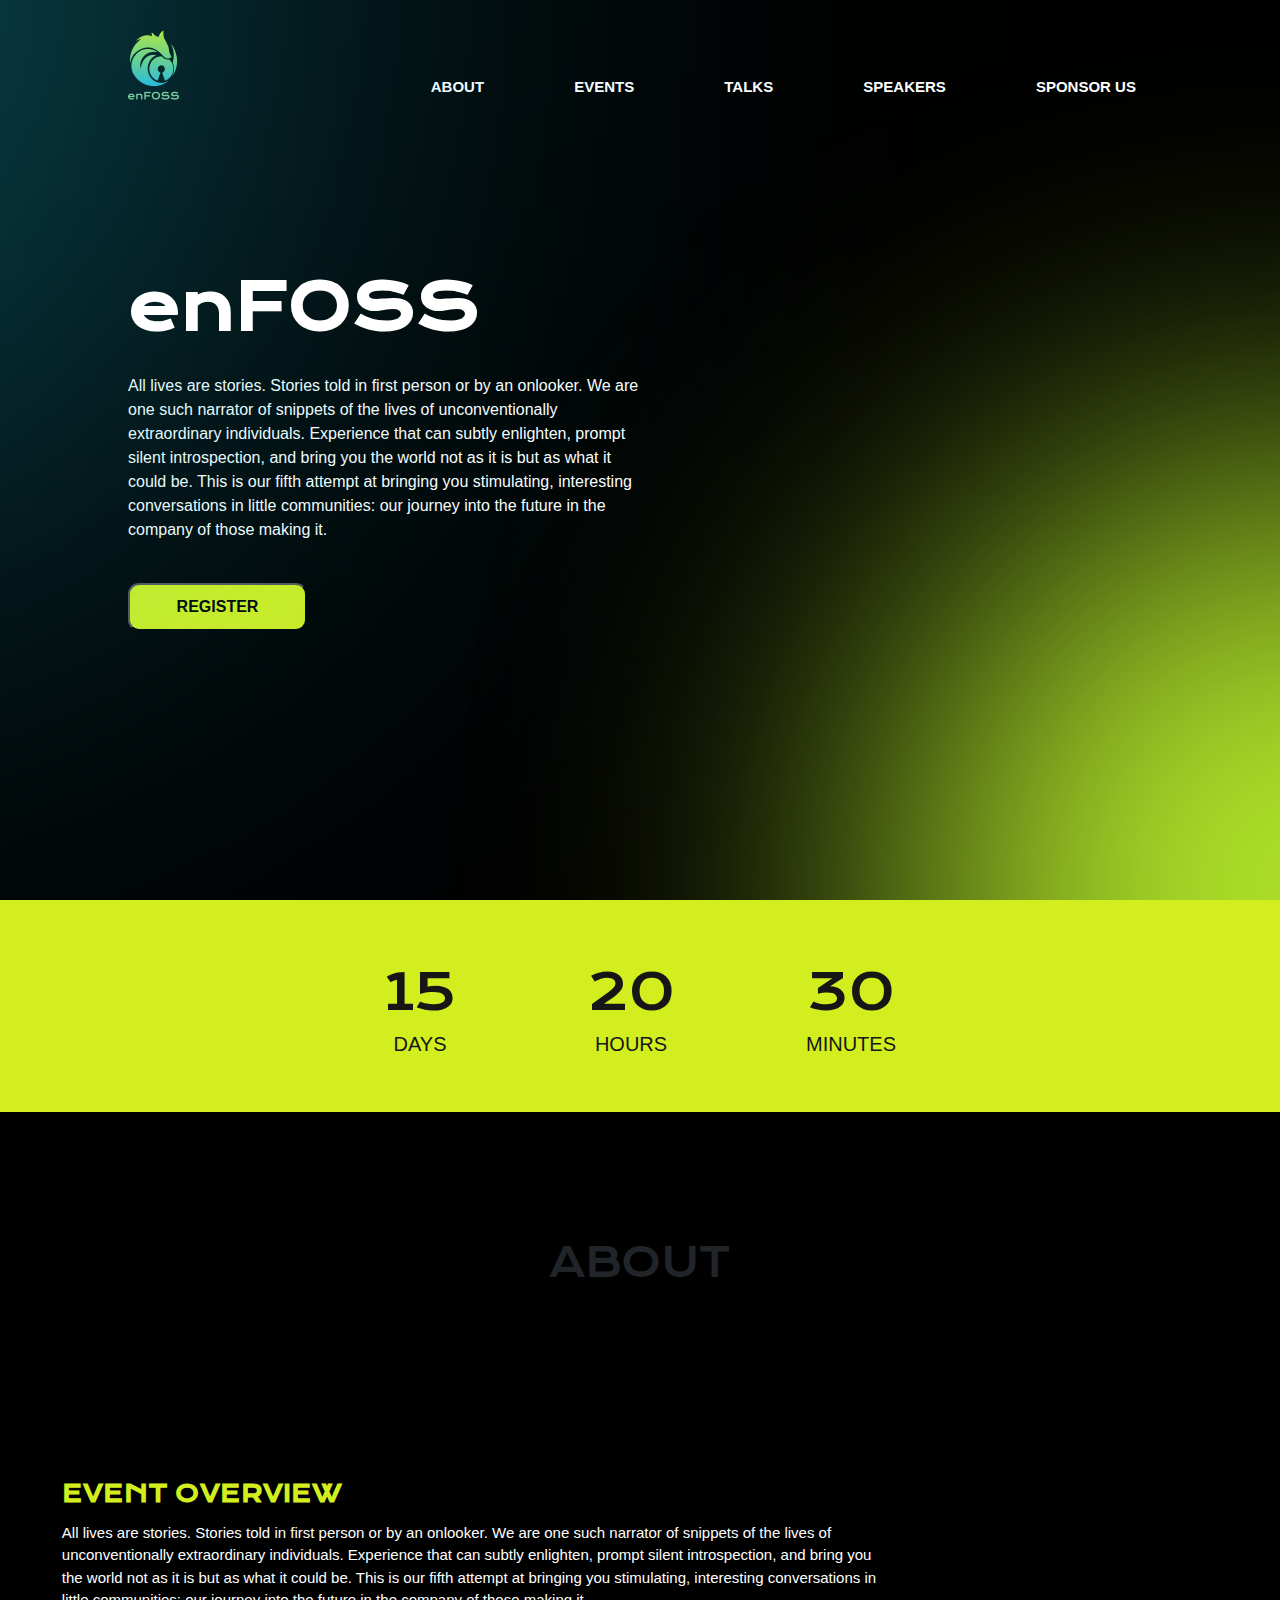
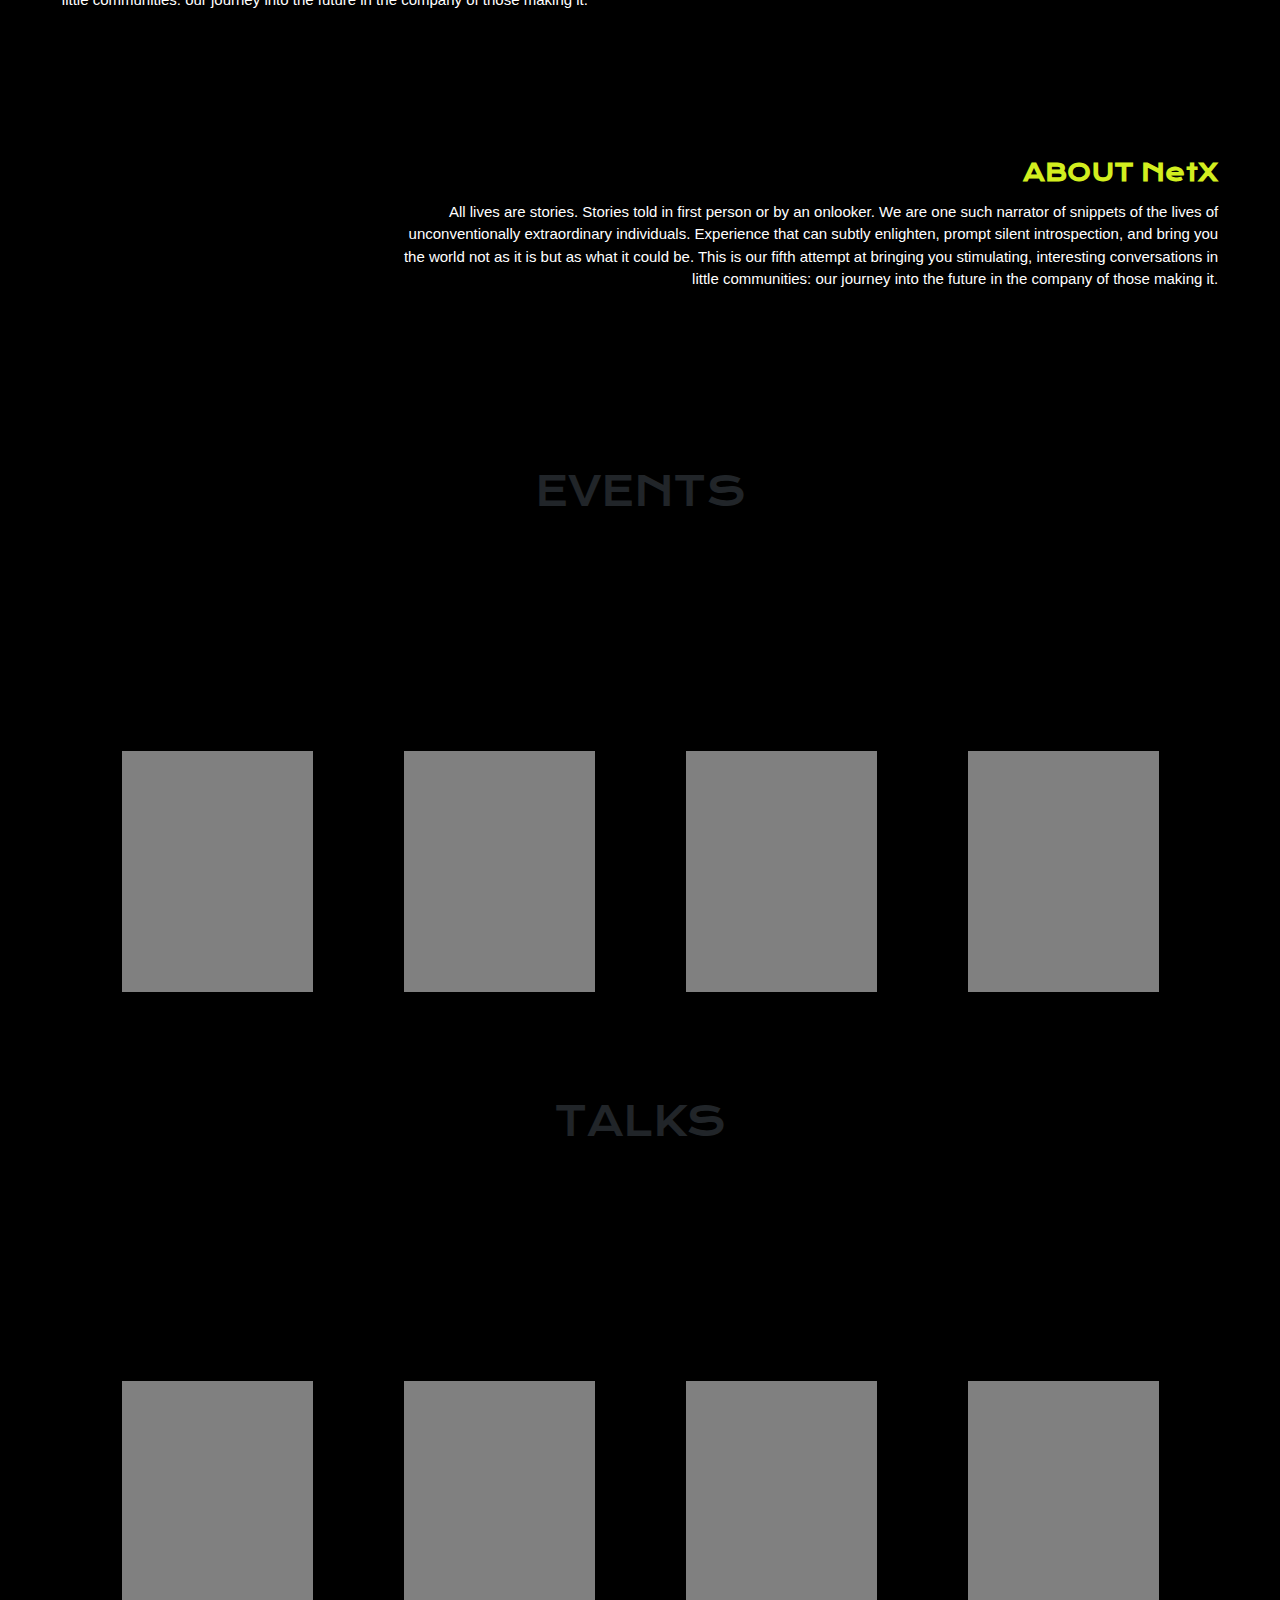
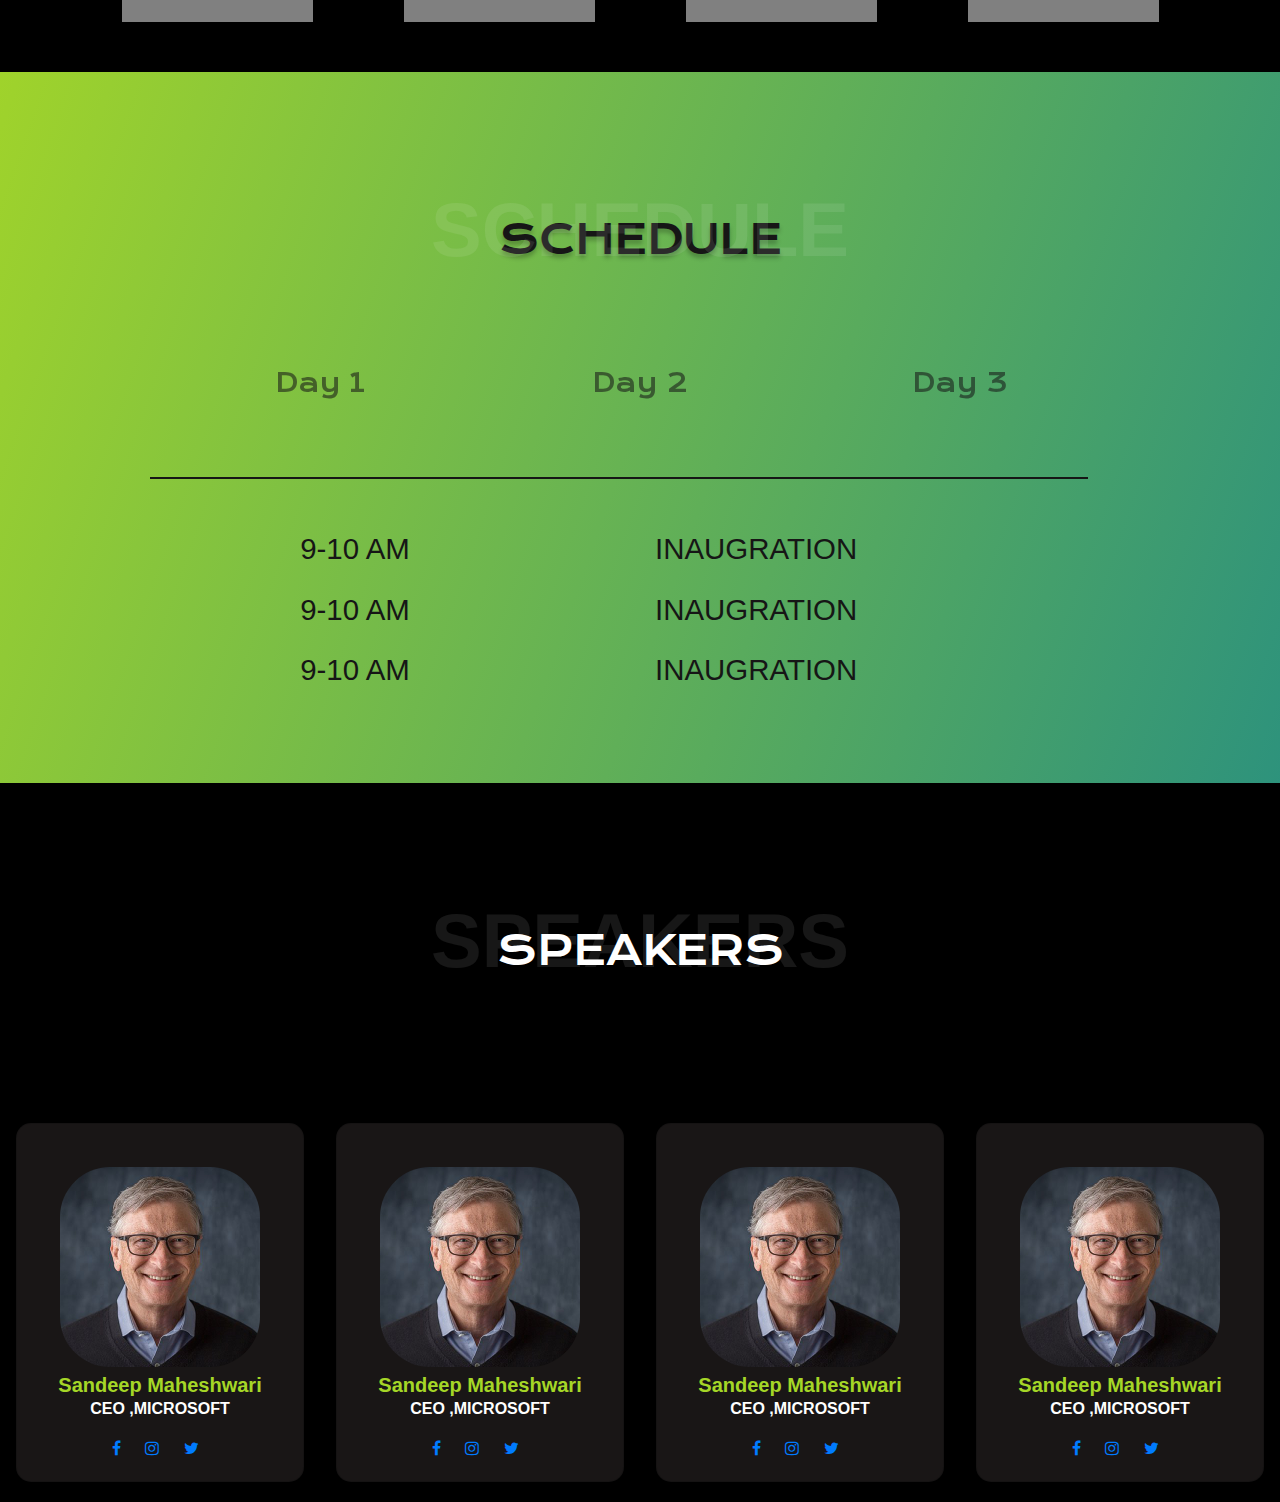
<file: index.html>
<!DOCTYPE html>
<html>

<head>
	<title>enFOSS</title>
	<link rel="preconnect" href="https://fonts.googleapis.com">
	<link rel="preconnect" href="https://fonts.gstatic.com" crossorigin>
	<link href="https://fonts.googleapis.com/css2?family=Krona+One&family=Questrial&display=swap" rel="stylesheet">
	<link rel="stylesheet" type="text/css" href="../styles/styles.css">

	<!--Bootstrap Css-->
	<link rel="stylesheet" href="https://cdn.jsdelivr.net/npm/bootstrap@4.3.1/dist/css/bootstrap.min.css"
		integrity="sha384-ggOyR0iXCbMQv3Xipma34MD+dH/1fQ784/j6cY/iJTQUOhcWr7x9JvoRxT2MZw1T" crossorigin="anonymous">

	<link rel="stylesheet" href="https://cdnjs.cloudflare.com/ajax/libs/font-awesome/4.7.0/css/font-awesome.min.css">
	<!--Bootstrap Java -->
	<script src="https://code.jquery.com/jquery-3.3.1.slim.min.js"
		integrity="sha384-q8i/X+965DzO0rT7abK41JStQIAqVgRVzpbzo5smXKp4YfRvH+8abtTE1Pi6jizo"
		crossorigin="anonymous"></script>
	<script src="https://cdn.jsdelivr.net/npm/popper.js@1.14.7/dist/umd/popper.min.js"
		integrity="sha384-UO2eT0CpHqdSJQ6hJty5KVphtPhzWj9WO1clHTMGa3JDZwrnQq4sF86dIHNDz0W1"
		crossorigin="anonymous"></script>
	<script src="https://cdn.jsdelivr.net/npm/bootstrap@4.3.1/dist/js/bootstrap.min.js"
		integrity="sha384-JjSmVgyd0p3pXB1rRibZUAYoIIy6OrQ6VrjIEaFf/nJGzIxFDsf4x0xIM+B07jRM"
		crossorigin="anonymous"></script>
	<meta name=“viewport” content=“width-device-width, initial-scale=1.0”>
</head>

<body>
	<div class="landing">
		<div class="nvbar">
			<nav>

				<div style="margin-bottom: -32px;">
					<img src="../images/logo.png">
				</div>
				<div class="navbar" style="margin-left: 28%;">
					<a href="" class="navlink">ABOUT</a>
					<a href="" class="navlink">EVENTS</a>
					<a href="" class="navlink">TALKS</a>
					<a href="" class="navlink">SPEAKERS</a>
					<a href="" class="navlink">SPONSOR US</a>
				</div>

			</nav>
		</div>
		<div class="content">
			<h1 style="color: white; margin-top: -28%;font-weight: 600;
		font-size: 5vw;
		z-index: 1;">enFOSS</h1>
			<p style="color: white;font-family:Helvetica;font-style: normal;" class="w-3">All lives are stories. Stories told in
				first person or by an onlooker. We are one such narrator of snippets of the lives of unconventionally
				extraordinary individuals. Experience that can subtly enlighten, prompt silent introspection, and bring
				you the world not as it is but as what it could be. This is our fifth attempt at bringing you
				stimulating, interesting conversations in little communities: our journey into the future in the company
				of those making it.</p>
			<button class="register">REGISTER</button>
		</div>

		<div class="bluecircle"></div>
		<div class="greencircle"></div>
	</div>
	<div class="timer">
		<div class="timein">
			<div class="time days">
				<div class="number">15</div>
				<div class="unit">DAYS</div>
			</div>
			<div class="time hrs">
				<div class="number">20</div>
				<div class="unit">HOURS</div>
			</div>
			<div class="time minutes">
				<div class="number">30</div>
				<div class="unit">MINUTES</div>
			</div>
		</div>

	</div>

	<div class="page" style="    background-color: black;
		position: relative;">

		<div class="about">
			<div class="heading">
				<div class="main">ABOUT</div>

			</div>
			<div class="p1">
				<div class="hd">EVENT OVERVIEW</div>
				<div class="bd">All lives are stories. Stories told in first person or by an onlooker. We are one such
					narrator of snippets of the lives of unconventionally extraordinary individuals. Experience that can
					subtly enlighten, prompt silent introspection, and bring you the world not as it is but as what it
					could be. This is our fifth attempt at bringing you stimulating, interesting conversations in little
					communities: our journey into the future in the company of those making it.</div>
			</div>
			<div class="p2">
				<div class="hd">ABOUT NetX</div>
				<div class="bd">All lives are stories. Stories told in first person or by an onlooker. We are one such
					narrator of snippets of the lives of unconventionally extraordinary individuals. Experience that can
					subtly enlighten, prompt silent introspection, and bring you the world not as it is but as what it
					could be. This is our fifth attempt at bringing you stimulating, interesting conversations in little
					communities: our journey into the future in the company of those making it.</div>
			</div>
		</div>
		<div class="events">
			<div class="heading">
				<div class="main">EVENTS</div>

			</div>
			<div class="evcon">
				<a class="evn" href="">
					<div class="ev"></div>
				</a>
				<a class="evn" href="">
					<div class="ev"></div>
				</a>
				<a class="evn" href="">
					<div class="ev"></div>
				</a>
				<a class="evn" href="">
					<div class="ev"></div>
				</a>
			</div>
		</div>
		<div class="events">
			<div class="heading">
				<div class="main">TALKS</div>

			</div>
			<div class="tkcon">
				<a class="evn" href="">
					<div class="tk"></div>
				</a>
				<a class="evn" href="">
					<div class="tk"></div>
				</a>
				<a class="evn" href="">
					<div class="tk"></div>
				</a>
				<a class="evn" href="">
					<div class="tk"></div>
				</a>
			</div>
		</div>
		<!--SCHEDULE-->
		<Section class="">
			<div class="schedule container-fluid">
				<div class="row">
					<div class=" col-12 col-sm-12 col-md-12 col-lg-12 col-xl-12 tops">
						<h1 class="speakers2a">SCHEDULE</h1>
						<h1 class=""
							style="color: #161616; text-align: center;text-shadow: 0px 4px 4px rgba(0, 0, 0, 0.25);">
							SCHEDULE</h1>
					</div>
				</div>
				<div class="m-5 row"></div>
				<div class="row d-flex justify-content-center">
					<div class="col-3 col-sm-3 col-md-3 col-lg-3 col-xl-3">
						<h4 class="d-flex justify-content-center">
							<a href="#">
								<h1 class="atag">Day 1</h1>
							</a>
						</h4>
					</div>
					<div class="col-3 col-sm-3 col-md-3 col-lg-3 col-xl-3">
						<h4 class="d-flex justify-content-center">
							<a href="#">
								<h1 class="atag">Day 2</h1>
							</a>
						</h4>
					</div>
					<div class="col-3 col-sm-3 col-md-3 col-lg-3 col-xl-3">
						<h4 class="d-flex justify-content-center">
							<a href="#">
								<h1 class="atag">Day 3</h1>
							</a>
						</h4>
					</div>
				</div>
				<div class="line row col-12 col-sm-12 col-md-12 col-lg-12 col-xl-12 w-75">

				</div>

				<div class=" row m-4 "></div>
				<div class="container" style="padding-bottom: 75px;">
					<div class="row">
						<div class="col-6 col-sm-6 col-md-6 col-lg-6 col-xl-6 d-flex justify-content-around">
							<p class="time">9-10 AM</p>
						</div>
						<div class="col-6 col-sm-6 col-md-6 col-lg-6 col-xl-6 ">
							<p class="inagu">INAUGRATION</p>
						</div>
					</div>
					<div class="row">
						<div class="col-6 col-sm-6 col-md-6 col-lg-6 col-xl-6 d-flex justify-content-around">
							<p class="time">9-10 AM</p>
						</div>
						<div class="col-6 col-sm-6 col-md-6 col-lg-6 col-xl-6">
							<p class="inagu">INAUGRATION</p>
						</div>
					</div>
					<div class="row">
						<div class="col-6 col-sm-6 col-md-6 col-lg-6 col-xl-6 d-flex justify-content-around">
							<p class="time">9-10 AM</p>
						</div>
						<div class="col-6 col-sm-6 col-md-6 col-lg-6 col-xl-6">
							<p class="inagu">INAUGRATION</p>
						</div>
					</div>
				</div>
			</div>

		</section>

		<!--SPEAKERS-->
		<Section class="">
			<div class="speakers container-fluid">
				<div class="row">
					<div class=" col-12 col-sm-12 col-md-12 col-lg-12 col-xl-12 tops">
						<h1 class="speakers2a">SPEAKERS</h1>
						<h1 class=""
							style="color: white; text-align: center;text-shadow: 0px 4px 4px rgba(0, 0, 0, 0.25);">
							SPEAKERS</h1>
					</div>

				</div>

				<div class="freespace row">

				</div>


				<section>
					<div class="row">
						<div class="col-12 col-sm-12 col-md-6 col-lg-3 d-flex justify-content-center spacebtwcards">
							<div class="card"
								style="width: 18rem;background-color: rgba(53, 46, 46, 0.475);border-radius: 15px;">
								<a href="#"><img class="img" src="../images/bill.jpg" alt="Card image cap"></a>
								<div class="card-body">
									<h5 class="card-title text-center"
										style="font-family: Helvetica;font-size: 20px; color: #A5D627;font-weight: 700;margin-bottom: 0px;">
										Sandeep Maheshwari
									</h5>
									<p class="card-text text-center"
										style="font-family: Helvetica;font-size: 16px;font-weight: 700;color: white;">
										CEO
										,MICROSOFT</p>
									<a href="#"><i class="fa fa-facebook face "></i></a>
									<a href="#"><i class="fa fa-instagram insta"></i></a>
									<a href="#"><i class="fa fa-twitter twitter"></i></a>
								</div>
							</div>
						</div>
						<div class="col-12 col-sm-12 col-md-6 col-lg-3 d-flex justify-content-center spacebtwcards">
							<div class="card"
								style="width: 18rem;background-color: rgba(53, 46, 46, 0.475);border-radius: 15px;">
								<a href="#"><img class="img" src="../images/bill.jpg" alt="Card image cap"></a>
								<div class="card-body">
									<h5 class="card-title text-center"
										style="font-family: Helvetica;font-size: 20px; color: #A5D627;font-weight: 700;margin-bottom: 0px;">
										Sandeep Maheshwari
									</h5>
									<p class="card-text text-center"
										style="font-family: Helvetica;font-size: 16px;font-weight: 700;color: white;">
										CEO
										,MICROSOFT</p>
									<a href="#"><i class="fa fa-facebook face "></i></a>
									<a href="#"><i class="fa fa-instagram insta"></i></a>
									<a href="#"><i class="fa fa-twitter twitter"></i></a>
								</div>
							</div>
						</div>
						<div class="col-12 col-sm-12 col-md-6 col-lg-3 d-flex justify-content-center spacebtwcards">
							<div class="card"
								style="width: 18rem;background-color: rgba(53, 46, 46, 0.475);border-radius: 15px;">
								<a href="#"><img class="img" src="../images/bill.jpg" alt="Card image cap"></a>
								<div class="card-body">
									<h5 class="card-title text-center"
										style="font-family: Helvetica;font-size: 20px; color: #A5D627;font-weight: 700;margin-bottom: 0px;">
										Sandeep Maheshwari
									</h5>
									<p class="card-text text-center"
										style="font-family: Helvetica;font-size: 16px;font-weight: 700;color: white;">
										CEO
										,MICROSOFT</p>
									<a href="#"><i class="fa fa-facebook face "></i></a>
									<a href="#"><i class="fa fa-instagram insta"></i></a>
									<a href="#"><i class="fa fa-twitter twitter"></i></a>
								</div>
							</div>
						</div>
						<div class="col-12 col-sm-12 col-md-6 col-lg-3 d-flex justify-content-center spacebtwcards">
							<div class="card"
								style="width: 18rem;background-color: rgba(53, 46, 46, 0.475);border-radius: 15px;">
								<a href="#"><img class="img" src="../images/bill.jpg" alt="Card image cap"></a>
								<div class="card-body">
									<h5 class="card-title text-center"
										style="font-family: Helvetica;font-size: 20px; color: #A5D627;font-weight: 700;margin-bottom: 0px;">
										Sandeep Maheshwari
									</h5>
									<p class="card-text text-center"
										style="font-family: Helvetica;font-size: 16px;font-weight: 700;color: white;">
										CEO
										,MICROSOFT</p>
									<a href="#"><i class="fa fa-facebook face "></i></a>
									<a href="#"><i class="fa fa-instagram insta"></i></a>
									<a href="#"><i class="fa fa-twitter twitter"></i></a>
								</div>
							</div>
						</div>
					</div>
			</div>

		</section>


</body>

</html>
</file>
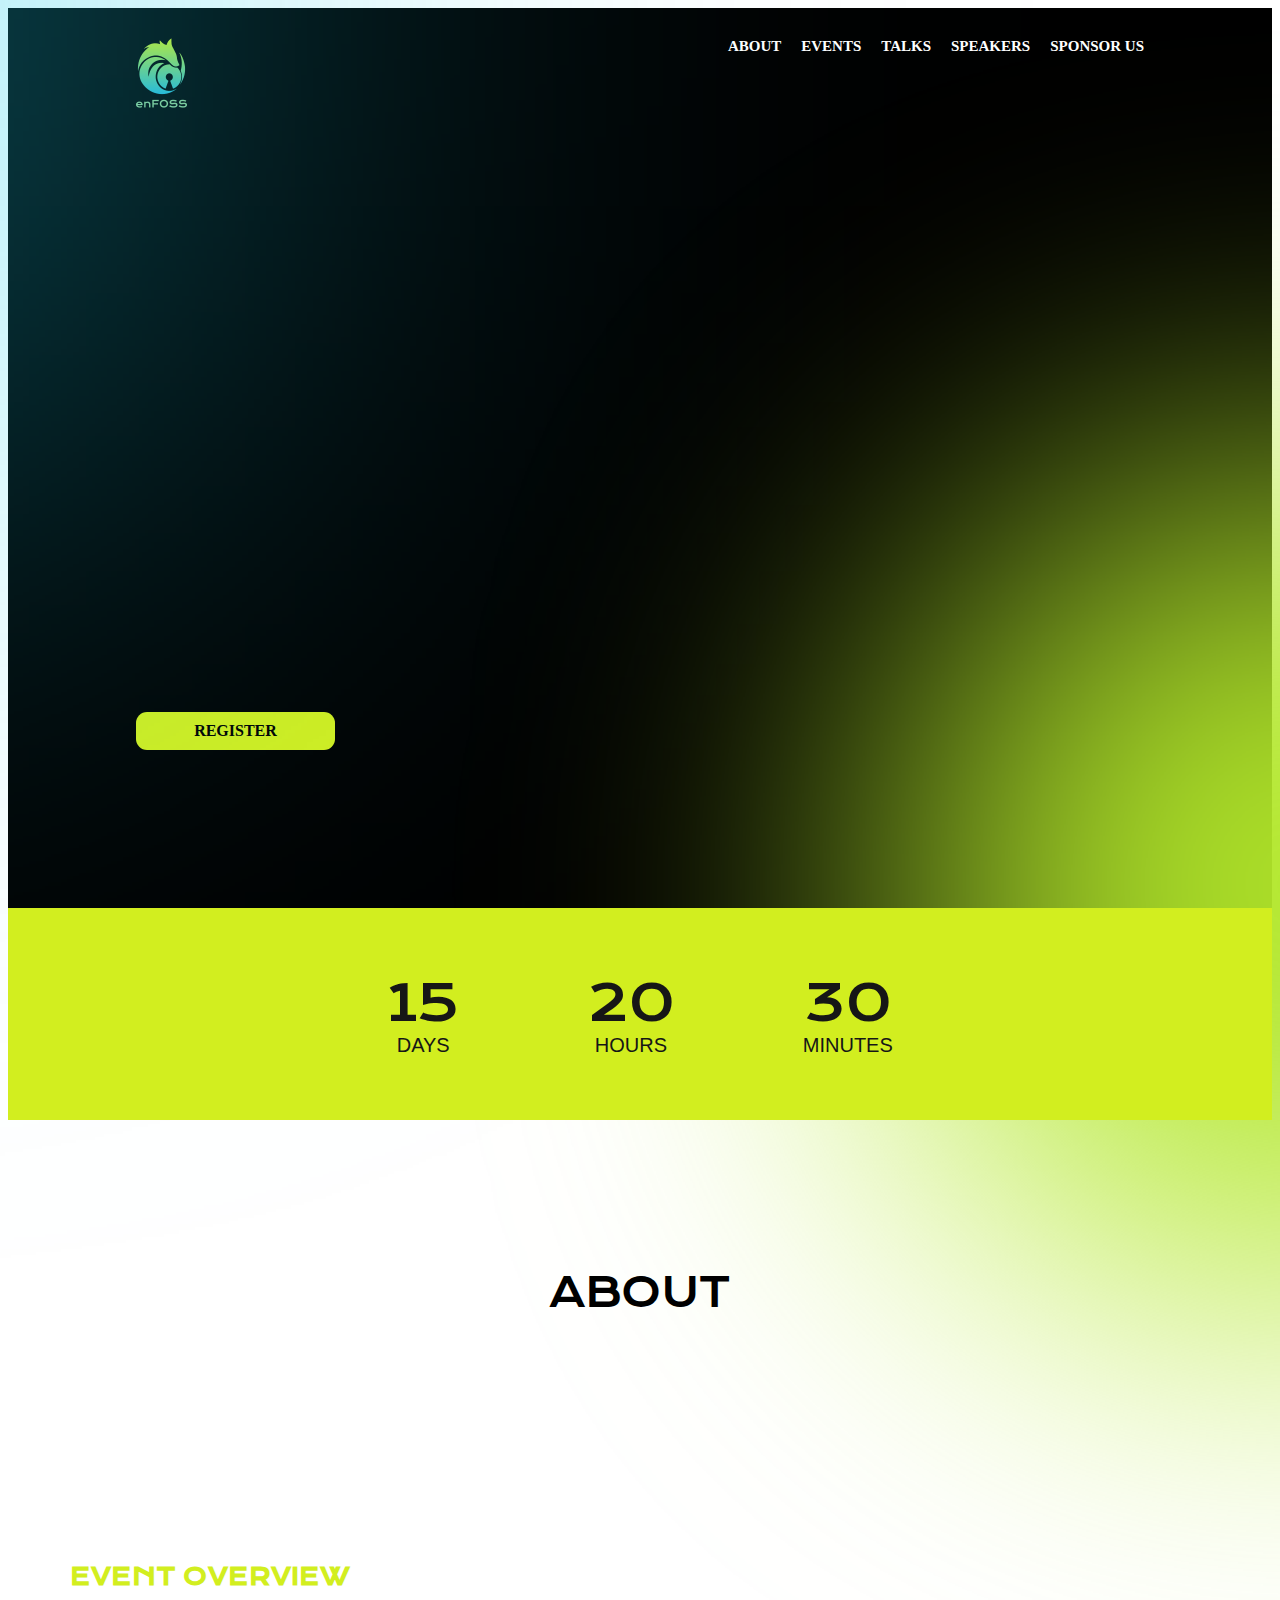
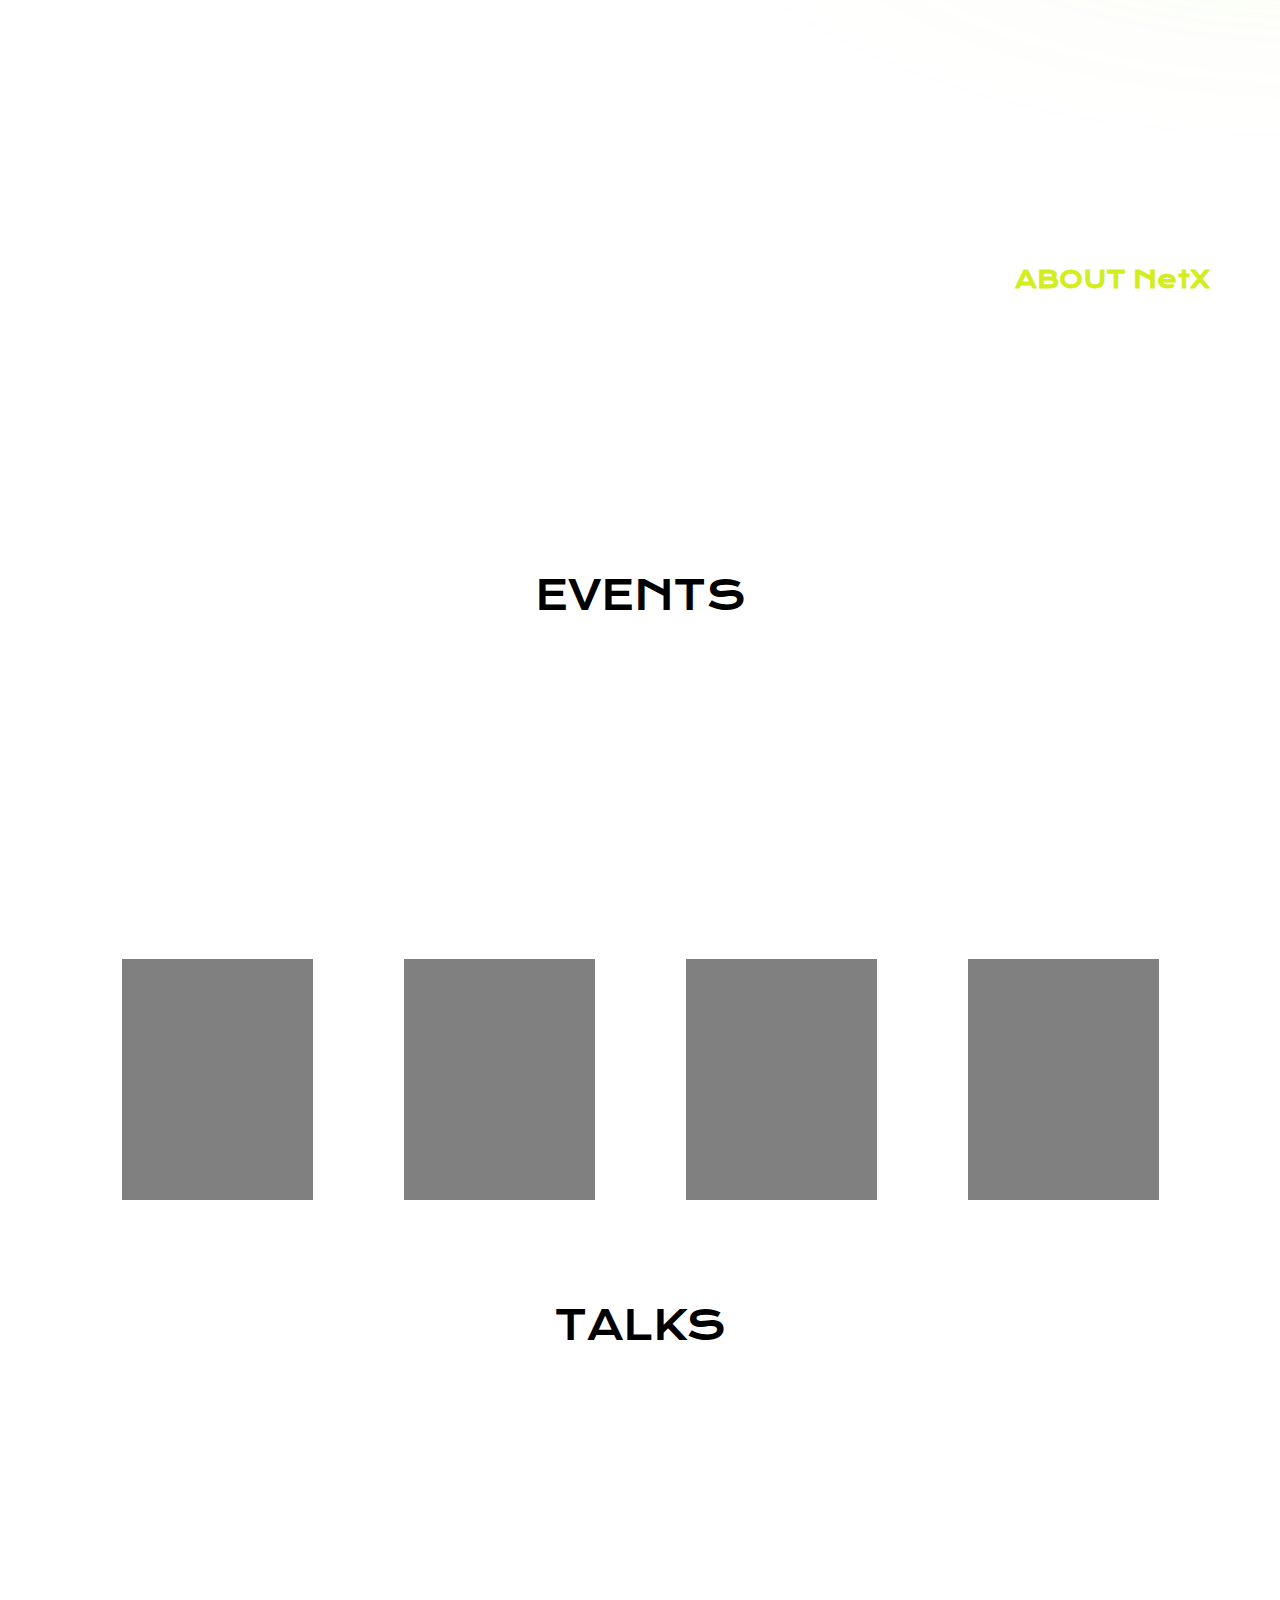
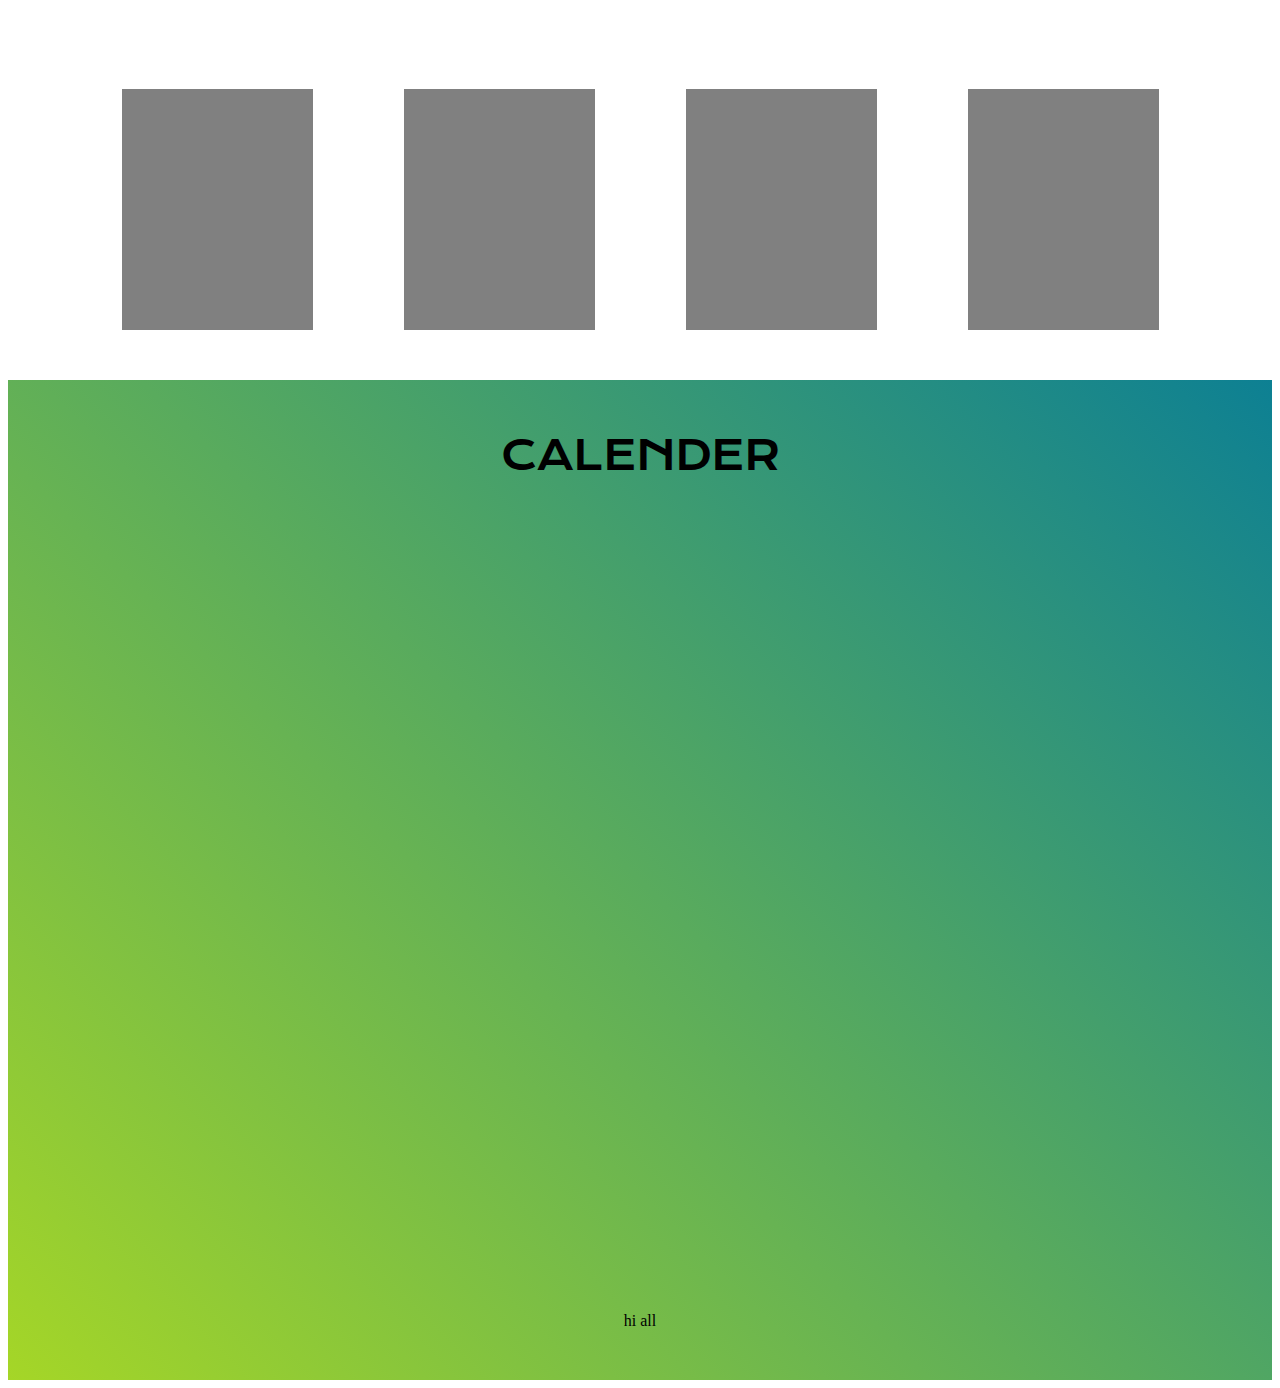
<file: html/enfoss.html>
<!DOCTYPE html>
<html>
<head>
	<title>enFOSS</title>
    <link rel="preconnect" href="https://fonts.googleapis.com"><link rel="preconnect" href="https://fonts.gstatic.com" crossorigin><link href="https://fonts.googleapis.com/css2?family=Krona+One&family=Questrial&display=swap" rel="stylesheet">
  	<link rel="stylesheet" type="text/css" href="../styles/styles.css">
</head>
<body>
	<div class="landing">
	<div class="nvbar">
	<nav>
		
		<div>
		<img src="../images/logo.png">
		</div>
		<div class="navbar">
		<a href="" class="navlink">ABOUT</a>
		<a href="" class="navlink">EVENTS</a>
		<a href="" class="navlink">TALKS</a>
		<a href="" class="navlink">SPEAKERS</a>
		<a href="" class="navlink">SPONSOR US</a>
		</div>

	</nav>
	</div>
	<div class="content">
		<h1>enFOSS</h1>
		<p>All lives are stories. Stories told in first person or by an onlooker. We are one such narrator of snippets of the lives of unconventionally extraordinary individuals. Experience that can subtly enlighten, prompt silent introspection, and bring you the world not as it is but as what it could be. This is our fifth attempt at bringing you stimulating, interesting conversations in little communities: our journey into the future in the company of those making it.</p>
		<btn class="register">REGISTER</btn>
	</div>
	
	<div class="bluecircle"></div>
	<div class="greencircle"></div>
	</div>
	<div class="timer">
		<div class="timein">
		<div class="time days">
			<div class="number">15</div>
			<div class="unit">DAYS</div>
		</div>
		<div class="time hrs">
			<div class="number">20</div>
			<div class="unit">HOURS</div>
		</div>
		<div class="time minutes">
			<div class="number">30</div>
			<div class="unit">MINUTES</div>
		</div>
		</div>

	</div>

		<div class="page">

		<div class="about">
			<div class="heading">
				<div class="main">ABOUT</div>
			
			</div>
			<div class="p1">
				<div class="hd">EVENT OVERVIEW</div>
				<div class="bd">All lives are stories. Stories told in first person or by an onlooker. We are one such narrator of snippets of the lives of unconventionally extraordinary individuals. Experience that can subtly enlighten, prompt silent introspection, and bring you the world not as it is but as what it could be. This is our fifth attempt at bringing you stimulating, interesting conversations in little communities: our journey into the future in the company of those making it.</div>
			</div>
			<div class="p2">
				<div class="hd">ABOUT NetX</div>
				<div class="bd">All lives are stories. Stories told in first person or by an onlooker. We are one such narrator of snippets of the lives of unconventionally extraordinary individuals. Experience that can subtly enlighten, prompt silent introspection, and bring you the world not as it is but as what it could be. This is our fifth attempt at bringing you stimulating, interesting conversations in little communities: our journey into the future in the company of those making it.</div>
			</div>
		</div>
		<div class="events">
			<div class="heading">
				<div class="main">EVENTS</div>

			</div>
			<div class="evcon">
					<a class="evn" href=""> <div class="ev"></div></a>
					<a class="evn" href=""> <div class="ev"></div></a>
					<a class="evn" href=""> <div class="ev"></div></a>
					<a class="evn" href=""> <div class="ev"></div></a>
				</div>
		</div>
		<div class="events">
			<div class="heading">
				<div class="main">TALKS</div>

			</div>
			<div class="tkcon">
					<a class="evn" href=""> <div class="tk"></div></a>
					<a class="evn" href=""> <div class="tk"></div></a>
					<a class="evn" href=""> <div class="tk"></div></a>
					<a class="evn" href=""> <div class="tk"></div></a>
				</div>
		</div>
		<div class="events calendar">
			<div class="heading">
				<div class="main">CALENDER</div>

			</div>
			<div>hi all</div>
		</div>
		</div>

</body>
</html>
</file>
<file: styles/styles.css>
.landing{
	display: flex;
	flex-direction: column;
	height: 100vh;
	overflow: hidden;
	background-color: #000000;


}
nav{
	display: flex;
	flex-direction: row;
	justify-content: space-between;
	padding-left: 10vw;
	padding-right: 10vw;
	padding-top:30px;
	z-index: 2;

}
.navbar{
	display: flex;
	flex-direction: row;
	gap:20px;
}
img{
	width: 51px;
}
.bluecircle{
	position: absolute;
	width: 641px;
	height: 641px;
	left: -48%;
	top: -338px;
	background: #1ACDEA;
filter: blur(421px);
	
	border-radius: 0%;
}
.greencircle{
	position: absolute;
	width: 850px;
	height: 850px;
	left: 69%;
	top: 459px;
	background: #B2E72A;
	filter: blur(187.5px);
	
	border-radius: 60%;

}
.content{
	padding-left:10vw;
	padding-top: 50px;
	width:50vw;
	display: flex;
	flex-direction: column;
	gap:20px;
	margin-top: 20%;
}
a{
	text-decoration: none;
}
.navlink{
	font-size: 15px;
	color: #ffffff;
	font-weight: 700;
}
h1{
	font-family: 'Krona One', sans-serif;
	font-size: 50px;


}
p{
	font-size: 16px;
}
.register{
	background: #D2EE1F;
    color: #000000;
    padding: 10px;
    width: 179px;
    margin-top: 5px;
    border-radius: 11px;
    display: flex;
    justify-content: center;
    font-weight: 600;
}
.timer{
	position: sticky;
	margin: 0px;
	background:#D2EE1F;
	color:#000000;
	display: flex;
	flex-direction: row;
	justify-content: center;
	align-items: center;
	padding-left: 10%;
	padding-right: 10%;
	height: 212px;

}
.timein{
	width: 50%;
	display: flex;
	flex-direction: row;
	justify-content:space-between ;
	align-items: center;
}
.time{
	display: flex;
	flex-direction: column;
	align-items: center;
}
.number{
	font-family: 'Krona One', sans-serif;
	font-size: 50px;
}
.unit{
	font-size: 20px;
	font-weight: 400;
}

.about{
	height:100vh;
	position: sticky;
	background: var(--color_bgd);
	display: flex;
	flex-direction: column;
	padding: 50px;
	justify-content: space-around;
	align-items: center;

}

.heading{
	font-family: 'Krona One', sans-serif;
	position: relative;
	height: 100px;

}
.main{
	font-size: 40px;
	width: 100%;
	height: 100%;
	


}


.hd{
	font-family: 'Krona One', sans-serif;
	color:#D2EE1F;
	font-size: 24px;
	font-weight: 700;

}
.bd{
	font-size: 15px;
	font-weight: 400;
	color: white;
}
.p1,.p2{
	width: 70%;
	display: flex;
	flex-direction: column;
	gap:10px;
}
.p1{
	transform: translateX(-20%);
}
.p2{
	transform: translateX(20%);
}
.p2 .bd,.p2 .hd{
	text-align: right;
}
.events{
	height:70vh;
	background: var(--color_bgd);
	display: flex;
	flex-direction: column;
	padding: 50px;
	align-items: center;
	justify-content: space-between;

}
.evcon{
	display: flex;
	flex-direction: row;
	gap:91px;
}
.ev{
	width:191px;
	height: 241px;
	background: grey;
}
.talks{
	height:70vh;
	background: var(--color_bgd);
	display: flex;
	flex-direction: column;
	padding: 50px;
	align-items: center;
	justify-content: space-between;

}
.tkcon{
	display: flex;
	flex-direction: row;
	gap:91px;
}
.tk{
	width:191px;
	height: 241px;
	background: grey;
}
.calendar{
	color: black;
	height:100vh;
	background: linear-gradient(45deg,#A5D627,#0D8093);
	display: flex;
	flex-direction: column;
	padding: 50px;
	align-items: center;
	justify-content: space-between;

}

/* Afnan */


.schedule {
	width: 100%;
	height: 100%;
	background: linear-gradient(109.28deg, #A5D627 -4.9%, #0D8093 128.62%);
  }
  
  .atag {
	text-decoration: none;
	opacity: .56;
	font-size: 2vw;
	color: #161616;
  }
  
  :hover.atag {
	font-size: 2.2vw;
	color: black;
	font-weight: 700;
	opacity: 1;
  }
  
  .line {
	position: relative;
	left: 12%;
	margin-top: 5%;
	border: 1px solid #161616;
	transform: matrix(1, 0, 0, 1, 0, 0);
  }
  .time{
	font-family: Helvetica;
	font-size: 2.3vw;
	font-weight: 400;
	color: #161616;
  }
  .inagu{
	font-family: Helvetica;
	font-size: 2.3vw;
	font-weight: 400;
	color: #161616;
  }
  
  .schedule2 {
	position: relative;
	text-align: center;
	font-family: 'Helvetica';
	font-style: normal;
	font-weight: 700;
	font-size: 76px;
	margin-top: 135px;
	color: rgba(255, 255, 255, 0.09);
  }
  
  .speakers {
	width: 100%;
	height: 100%;
	background-color: black;
  }
  
  .spacebtwcards {
	margin-bottom: 20px;
  }
  
  .tops {
	margin-top: -90px;
  }
  
  .speakers2a {
	position: relative;
	text-align: center;
	font-family: 'Helvetica';
	font-style: normal;
	font-weight: 700;
	font-size: 76px;
	top: 67px;
	margin-top: 135px;
	color: rgba(255, 255, 255, 0.09);
  }
  
  .freespace {
	margin: 70px;
  }
  
  .img {
	width: 200px;
	height: 200px;
	border-radius: 25%;
	margin: 43px;
	margin-bottom: -14px;
  }
  
  .bgcard {
	background-color: transparent;
  }
  
  .face {
	padding-left: 75px;
  }
  
  .insta {
	padding-left: 20px;
  }
  
  .twitter {
	padding-left: 20px;
  }
</file>
